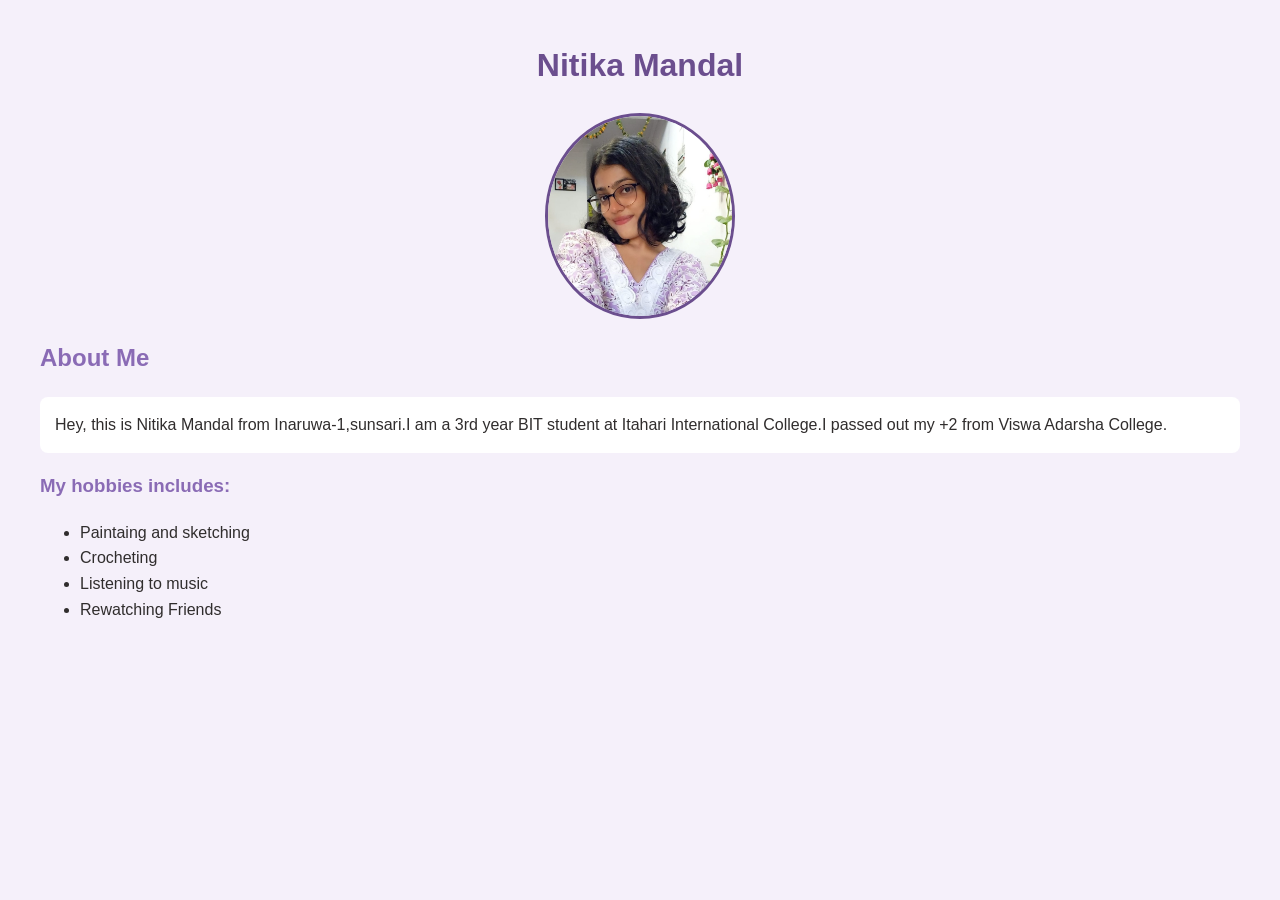
<file: task1/index.html>
<!DOCTYPE html>
<html lang="en">
<head>
    <meta charset="UTF-8">
    <meta name="viewport" content="width=device-width, initial-scale=1.0">
    <title>Document</title>
    <link rel="stylesheet" href="style.css">
</head>
<body>
    
    <h1>Nitika Mandal</h1>
    <img src="myphoto.jpg" alt="My Photo" height="250">

    <h2>About Me</h2>
    <p>Hey, this is Nitika Mandal from Inaruwa-1,sunsari.I am a 3rd year BIT student at Itahari International College.I passed out my +2 from Viswa Adarsha College.</p>
<h3>My hobbies includes:</h3>

<ul>
    <li>Paintaing and sketching</li>
    <li>Crocheting</li>
    <li>Listening to music</li>
    <li>Rewatching Friends</li>
</ul>


</body>
</html>
</file>
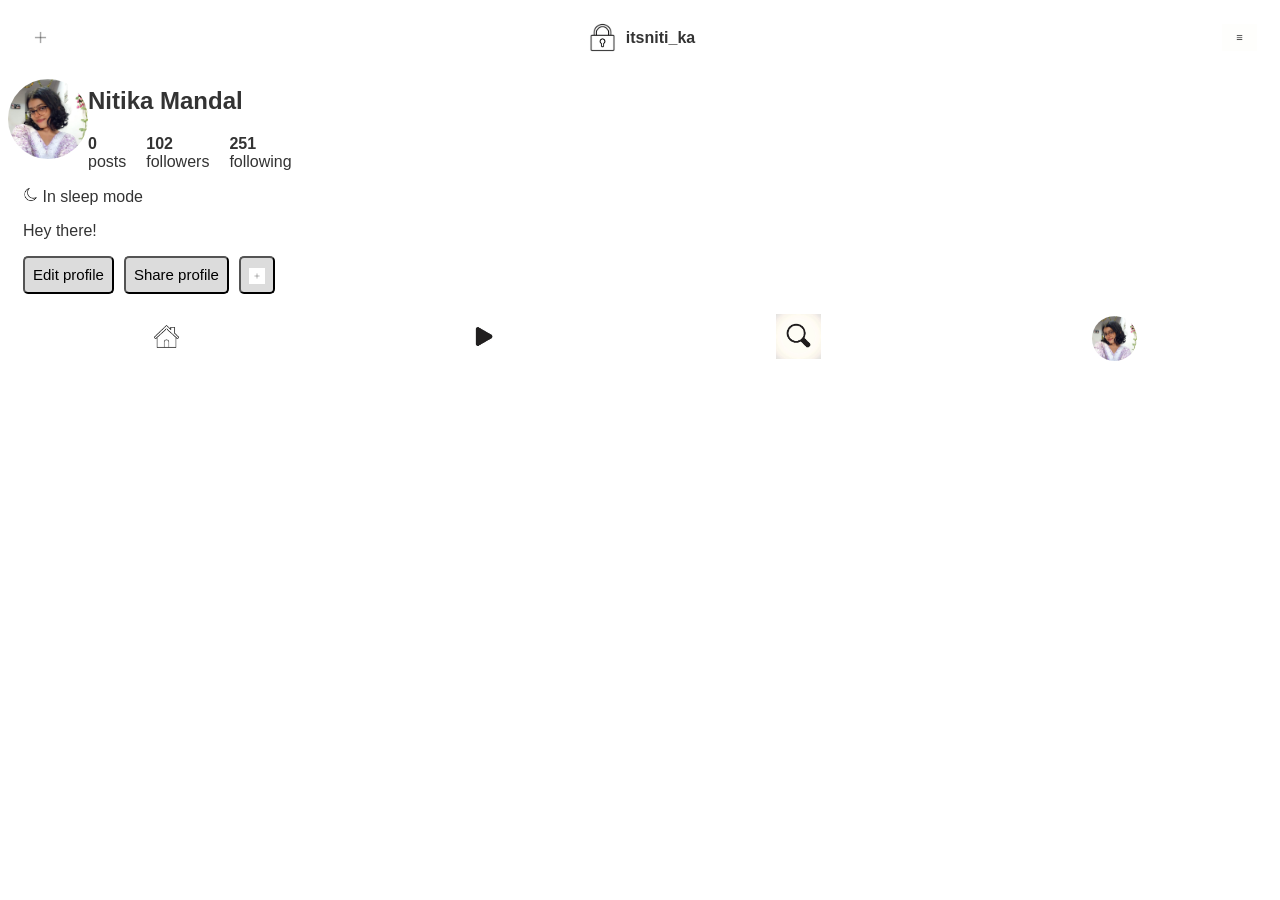
<file: task3/index.html>
<!DOCTYPE html>
<html lang="en">
<head>
  <meta charset="UTF-8">
  <meta name="viewport" content="width=device-width, initial-scale=1.0">
  <title>Instagram Profile Page</title>
  <link rel="stylesheet" href="style.css">
</head>
<body>
    <div class="navtopbar">
     <span > <img src="plus icon.png" alt="add icon"> </span> 
     <span><img src="lock.png" class="lock-icon"> <b>itsniti_ka</b></span>
     <span><img src="hamburger.png"></span>
    </div>
    
      <div class="profile-section">
    <img src="myphoto.jpg" alt="Profile Picture" class="profile-pic">
    <div class="profile-info">
      <h2>Nitika Mandal</h2>
      <div class="data">
        <div><strong>0</strong><br>posts</div>
        <div><strong>102</strong><br>followers</div>
        <div><strong>251</strong><br>following</div>
      </div>
    </div>
  </div>

  <div class="bio">
    <p><img src="nightmode.png" alt=""> In sleep mode</p>
    <p>Hey there!</p>
  </div>

  <div class="buttons">
    <button>Edit profile</button>
    <button>Share profile</button>
    <button><img src="plus icon.png"></button>
  </div>

     
  <div class="bottomnavbar">
    <span><img src="home.png"></span>
    <span><img src="playbutton.png"></span>
    <span><img src="search.png" alt=""></span>
    <img src="myphoto.jpg" alt="Profile" class="nav-pic">
  </div>


</body>
</html>
</file>
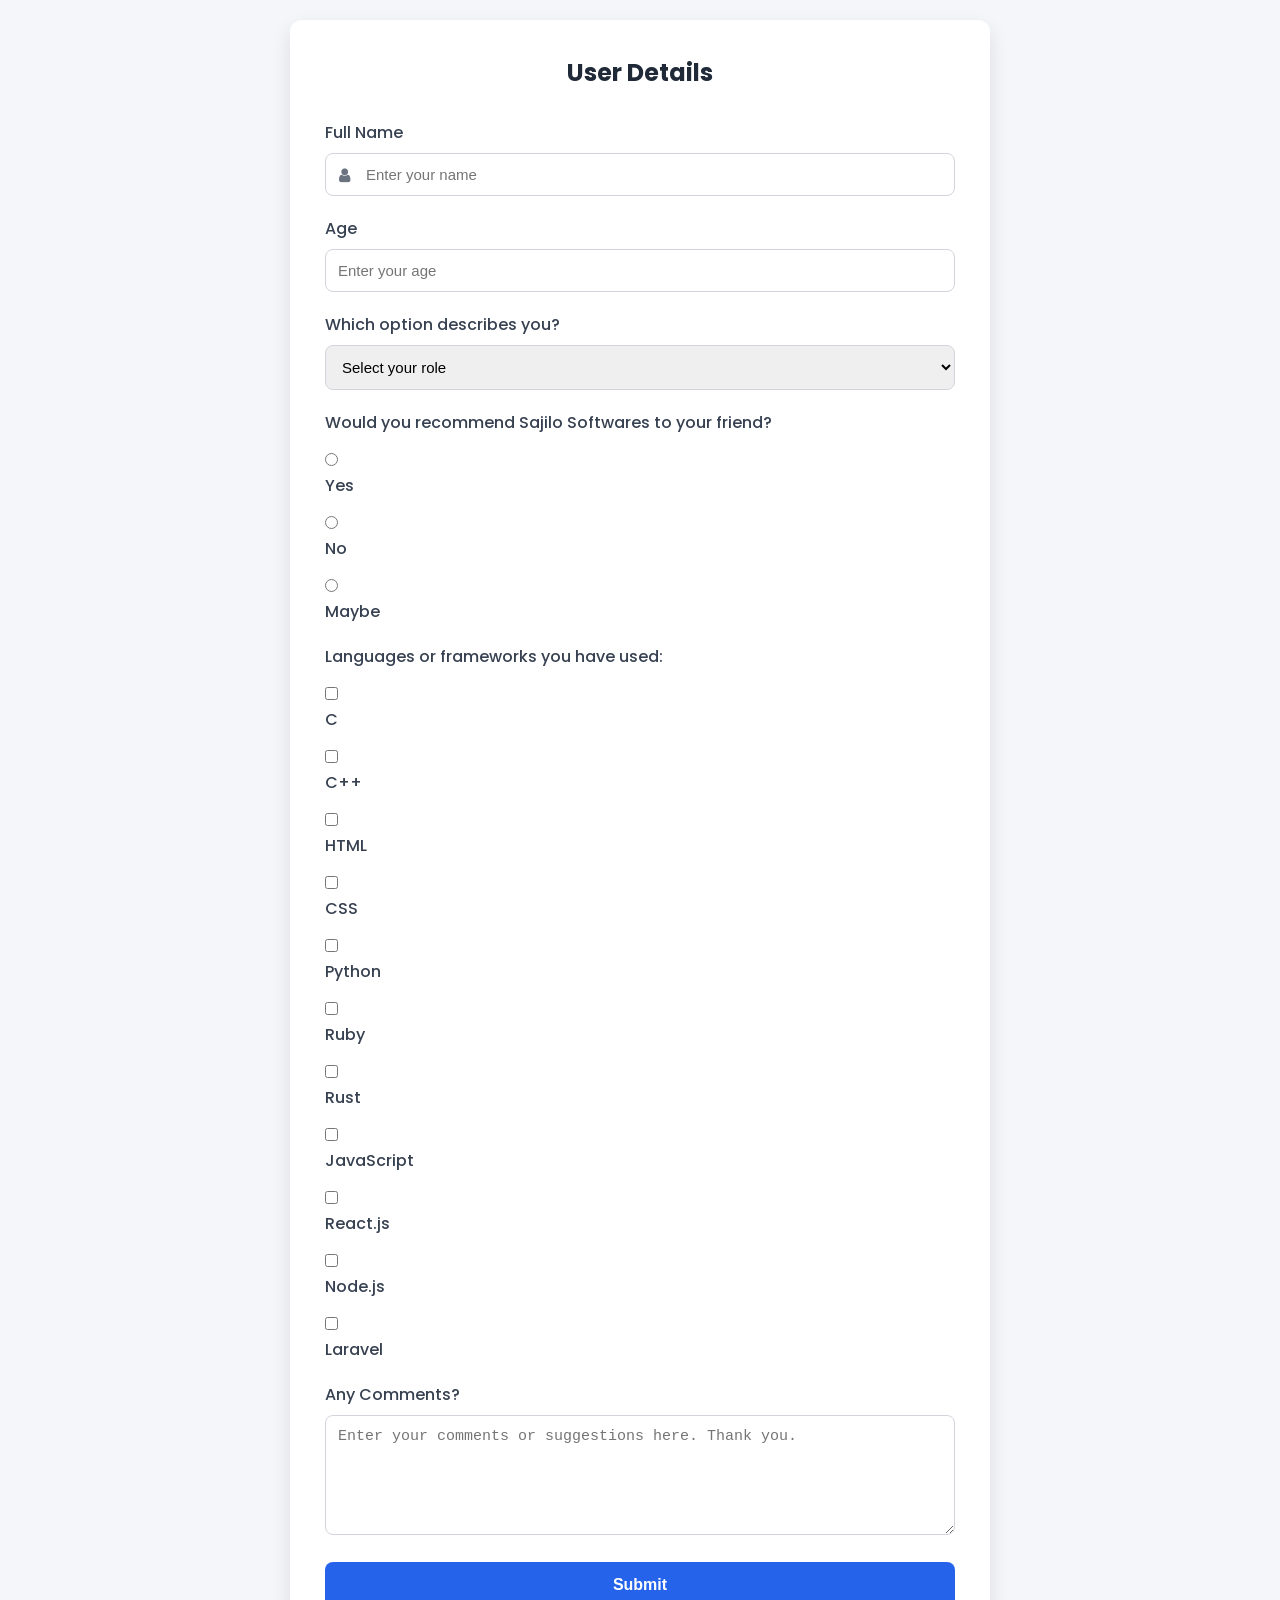
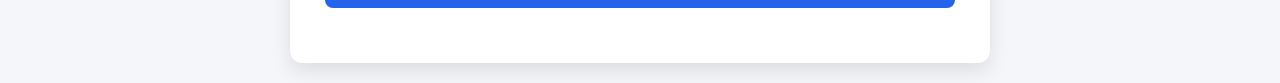
<file: User Details Survey Form/index.html>
<!DOCTYPE html>
<html lang="en">
<head>
    <meta charset="UTF-8">
    <meta name="viewport" content="width=device-width, initial-scale=1.0">
    <title>User Details Form</title>

    <!-- Font Awesome Icons -->
    <link rel="stylesheet"
        href="https://cdnjs.cloudflare.com/ajax/libs/font-awesome/4.7.0/css/font-awesome.min.css">

    <!-- External CSS -->
    <link rel="stylesheet" href="style.css">
</head>

<body>

    <div class="container">
        <h2>User Details</h2>

        <form>

            <!-- Name -->
            <div class="input-group">
                <label for="name">Full Name</label>
                <i class="fa fa-user"></i>
                <input
                    id="name"
                    type="text"
                    placeholder="Enter your name"
                    required>
            </div>

            <!-- Age -->
            <div>
                <label for="age">Age</label>
                <input
                    id="age"
                    type="number"
                    placeholder="Enter your age"
                    required>
            </div>

            <!-- Role -->
            <div>
                <label for="role">Which option describes you?</label>
                <select id="role" required>
                    <option value="" disabled selected>Select your role</option>
                    <option value="trainee">Trainee</option>
                    <option value="intern">Intern</option>
                    <option value="employee">Employee</option>
                </select>
            </div>

            <!-- Recommendation -->
            <div>
                <p>Would you recommend Sajilo Softwares to your friend?</p>

                <input id="yes" type="radio" name="sajilo" value="yes">
                <label for="yes">Yes</label>

                <input id="no" type="radio" name="sajilo" value="no">
                <label for="no">No</label>

                <input id="maybe" type="radio" name="sajilo" value="maybe">
                <label for="maybe">Maybe</label>
            </div>

            <!-- Languages -->
            <div>
                <p>Languages or frameworks you have used:</p>

                <input id="c" type="checkbox">
                <label for="c">C</label>

                <input id="cpp" type="checkbox">
                <label for="cpp">C++</label>

                <input id="html" type="checkbox">
                <label for="html">HTML</label>

                <input id="css" type="checkbox">
                <label for="css">CSS</label>

                <input id="python" type="checkbox">
                <label for="python">Python</label>

                <input id="ruby" type="checkbox">
                <label for="ruby">Ruby</label>

                <input id="rust" type="checkbox">
                <label for="rust">Rust</label>

                <input id="javascript" type="checkbox">
                <label for="javascript">JavaScript</label>

                <input id="react" type="checkbox">
                <label for="react">React.js</label>

                <input id="node" type="checkbox">
                <label for="node">Node.js</label>

                <input id="laravel" type="checkbox">
                <label for="laravel">Laravel</label>
            </div>

            <!-- Comments -->
            <div>
                <label for="comments">Any Comments?</label>
                <textarea
                    id="comments"
                    placeholder="Enter your comments or suggestions here. Thank you."></textarea>
            </div>

            <!-- Submit Button -->
            <div>
                <button type="submit">Submit</button>
            </div>

        </form>
    </div>

</body>
</html>
</file>
<file: task1/style.css>
body {
  font-family: Arial, sans-serif;
  background-color: #f5f0fa;
  color: #302d2d;
  margin: 40px;
  line-height: 1.6;
}

h1 {
  color: #6b4e8e;
  text-align: center;
}

img {
  display: block;
  margin: 20px auto;
  border-radius: 100%;
  border: 3px solid #6b4e8e;
  height: 200px;
}

h2 {
  color: #8a6bb5;
  
}

h3 {
  color: #8a6bb5;;
}

p {
  background-color: #ffffff;
  padding: 15px;
  border-radius: 8px;
}
</file>
<file: task3/style.css>
body {
  font-family: Arial, sans-serif;
  color: #333;
}


.navtopbar {
  display: flex;
  align-items: center;
  justify-content: space-between;
  padding: 12px 15px;
  
}

.navtopbar img {
  width: 35px;
  height: 35px;
  object-fit: contain;
}

.navtopbar span {
  display: flex;
  align-items: center;
  gap: 6px;
}

.lock-icon {
  width: 10px;
  height: 10px;
}


.profile-section {
  display: flex;
  align-items: center;
}

.profile-pic {
  width: 80px;
  height: 80px;
  border-radius: 50%;

}


.data {
  display: flex;
  gap: 20px;
}


.bio {
  padding: 0 15px;
  margin-bottom: 15px;
}

.bio img {
  width: 15px;
  height: 15px;
}


.buttons {
  display: flex;
  gap: 10px;
  padding: 0 15px 20px;
}

.buttons button {
  padding: 8px;
  background-color: #dcdcdc;
  border-radius: 5px;
  font-size: 15px;
 
}

.buttons img {
  width: 16px;
  height: 16px;
  vertical-align: middle;
}


.bottomnavbar {
  display: flex;
  align-items: center;
  justify-content: space-around;
  width: 100%;
  background-color: #fff;
}

.bottomnavbar img {
  width: 45px;
  height: 45px;
 
}

.nav-pic {
  width: 28px;
  height: 28px;
  border-radius: 50%;
  
}
</file>
<file: User Details Survey Form/style.css>
@import url('https://fonts.googleapis.com/css2?family=Poppins:wght@300;400;500;600&display=swap');

*{
    margin: 0;
    padding: 0;
    box-sizing: border-box;
}

body{
    font-family: 'Poppins', sans-serif;
    background-color: #f4f6f9;
    min-height: 100vh;
    display: flex;
    justify-content: center;
    align-items: center;
    padding: 20px;
}

.container{
    width: 100%;
    max-width: 700px;
    background-color: #ffffff;
    padding: 35px;
    border-radius: 12px;
    box-shadow: 0 8px 20px rgba(0,0,0,0.1);
}

h2{
    text-align: center;
    color: #1f2937;
    margin-bottom: 30px;
}

form div{
    margin-bottom: 20px;
}

label,
p{
    display: block;
    margin-bottom: 8px;
    font-weight: 500;
    color: #374151;
}

input[type="text"],
input[type="number"],
select,
textarea{
    width: 100%;
    padding: 12px;
    border: 1px solid #d1d5db;
    border-radius: 8px;
    font-size: 15px;
    outline: none;
    transition: 0.3s;
}

input[type="text"]:focus,
input[type="number"]:focus,
select:focus,
textarea:focus{
    border-color: #2563eb;
    box-shadow: 0 0 5px rgba(37,99,235,0.3);
}

textarea{
    min-height: 120px;
    resize: vertical;
}

input[type="radio"],
input[type="checkbox"]{
    margin-right: 5px;
    margin-top: 10px;
    accent-color: #2563eb;
}

button{
    width: 100%;
    padding: 14px;
    border: none;
    border-radius: 8px;
    background-color: #2563eb;
    color: white;
    font-size: 16px;
    font-weight: 600;
    cursor: pointer;
    transition: 0.3s;
}

button:hover{
    background-color: #1d4ed8;
}

.input-group{
    position: relative;
}

.input-group i{
    position: absolute;
    left: 14px;
    top: 47px;
    color: #6b7280;
}

#name{
    padding-left: 40px;
}

@media (max-width: 768px){
    .container{
        padding: 25px;
    }
}
</file>
